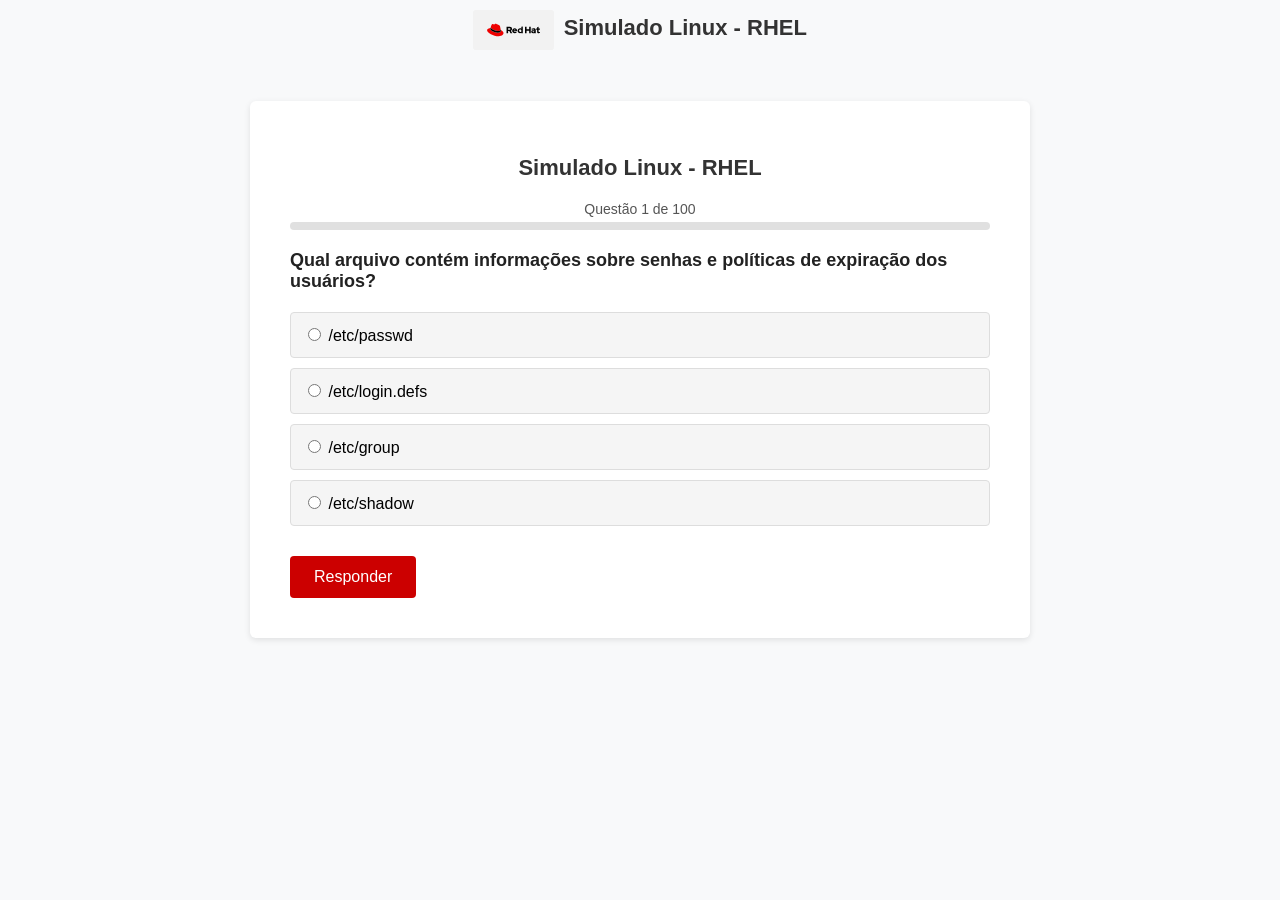
<file: index.html>
<!DOCTYPE html>
<html lang="pt-BR">
<head>
  <meta charset="UTF-8">
  <meta http-equiv="refresh" content="0; url=quizzes/">
  <title>Redirecionando para o Quiz...</title>
</head>
<body>
  <p>Você será redirecionado para o quiz.  
     Se não for redirecionado automaticamente, <a href="quizzes/">clique aqui</a>.
  </p>
</body>
</html>
</file>
<file: quizzes/style.css>
body {
  font-family: 'Red Hat Text', Arial, sans-serif;
  background: #f8f9fa;
  margin: 0;
  padding: 0;
}

.quiz-card {
  background: #fff;
  padding: 40px;
  margin: 40px auto;
  border-radius: 6px;
  box-shadow: 0 2px 6px rgba(0,0,0,0.1);
  width: 700px;
  max-width: 95%;
}

h1 {
  font-size: 22px;
  color: #333;
  text-align: center;
  margin-bottom: 20px;
}

.progress {
  font-size: 14px;
  color: #555;
  margin-bottom: 20px;
  text-align: center;
}

.progress-bar {
  background: #e0e0e0;
  border-radius: 4px;
  height: 8px;
  margin-top: 5px;
  overflow: hidden;
}
.progress-fill {
  background: #cc0000; /* vermelho Red Hat */
  height: 8px;
  width: 0%;
  transition: width 0.3s;
}

.question {
  font-size: 18px;
  font-weight: bold;
  margin-bottom: 20px;
  color: #222;
}

.options label {
  display: block;
  background: #f5f5f5;
  margin: 10px 0;
  padding: 12px;
  border-radius: 4px;
  cursor: pointer;
  border: 1px solid #ddd;
  transition: background 0.2s, border 0.2s;
}
.options label:hover {
  background: #eaeaea;
  border-color: #bbb;
}

button {
  margin-top: 20px;
  padding: 12px 24px;
  border: none;
  border-radius: 4px;
  cursor: pointer;
  font-size: 16px;
  background: #cc0000; /* vermelho Red Hat */
  color: #fff;
}
button:hover {
  background: #a30000;
}

/* Resultado final */
.result-pass {
  color: #2e7d32;
  font-size: 22px;
  font-weight: bold;
  text-align: center;
}
.result-fail {
  color: #c62828;
  font-size: 22px;
  font-weight: bold;
  text-align: center;
}

.header {
  display: flex;
  align-items: center;
  justify-content: center;
  margin-bottom: 20px;
}

.logo {
  height: 40px;
  margin-right: 10px;
}
</file>
